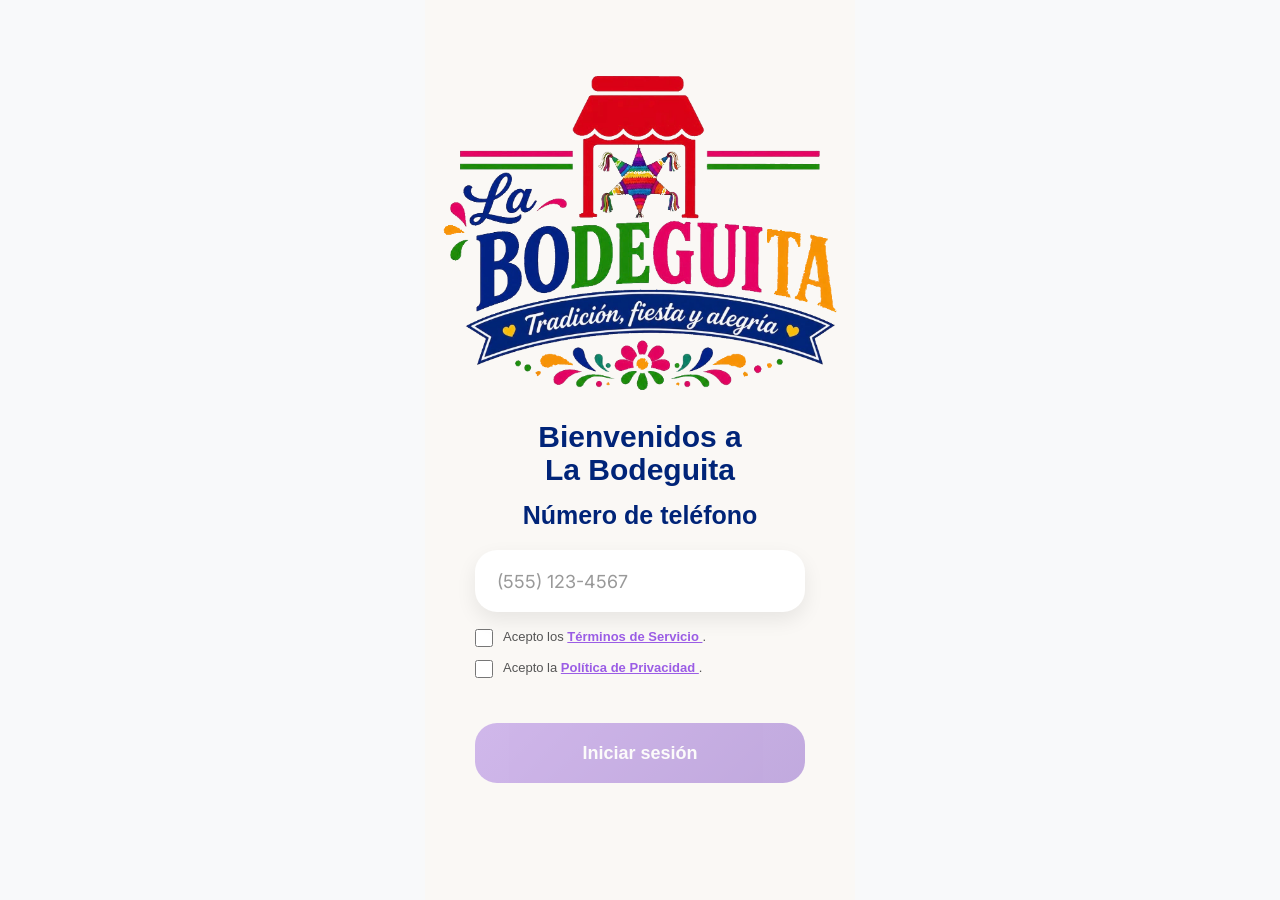
<file: ios copy/App/App/public/index.html>
<!DOCTYPE html>
<html lang="es">

<head>
    <meta charset="UTF-8">
    <meta name="viewport" content="width=device-width, initial-scale=1.0">

    <title>La Bodegita</title>

    <link
        href="https://fonts.googleapis.com/css2?family=Inter:wght@400;600;800&display=swap"
        rel="stylesheet"
    >

    <link rel="icon" href="assets/icons/icon-96.webp">

    <link rel="stylesheet" href="assets/styles.css">
    <link rel="stylesheet" href="styles.css">
</head>

<body>

    <div class="phone">

        <!-- HEADER -->
        <div class="header">

            <div class="logo">
                <img src="assets/logo.png" alt="La Bodegita">
            </div>

        </div>


        <!-- LOGIN FORM -->
        <div class="login-form">

            <!-- PHONE INPUT -->
            <div class="input" id="loginInputBox">

                <label id="loginLabel"> 
                    Bienvenidos a
                    <br>
                    La Bodeguita
                </label>

                <span class="small-gap"></span>

                <span class="phone-label">Número de teléfono</span>

                <span class="small-gap3"></span>


                <input
                    id="phone"
                    type="tel"
                    placeholder="(555) 123-4567"
                >

            </div>


            <!-- TOS & PRIVACY CHECKBOXES -->
            <div class="tos-container">

                <label class="tos-item">

                    <input
                        type="checkbox"
                        id="tos-terms"
                        onchange="validateCheckboxes()"
                    >

                    <span>
                        Acepto los
                        <a
                            href="https://la-bodeguita-llc.myshopify.com/pages/termos"
                            target="_blank"
                            rel="noopener"
                        >
                            Términos de Servicio
                        </a>.
                    </span>

                </label>


                <label class="tos-item">

                    <input
                        type="checkbox"
                        id="tos-privacy"
                        onchange="validateCheckboxes()"
                    >

                    <span>
                        Acepto la
                        <a
                            href="https://la-bodeguita-llc.myshopify.com/pages/privacidad"
                            target="_blank"
                            rel="noopener"
                        >
                            Política de Privacidad
                        </a>.
                    </span>

                </label>

            </div>

            <span class="small-gap2"></span>


            <!-- LOGIN BUTTON -->
            <button
                id="loginBtn"
                class="login"
                onclick="login()"
                disabled
            >
                Iniciar sesión
            </button>


        </div>




    <div class="footer">

    </div>


    <!-- COMMON JAVASCRIPT -->
    <script src="assets/common.js"></script>

    <!-- LOGIN JAVASCRIPT -->
    <script type="module" src="login.js"></script>


    <!-- CHECKBOX + PHONE FORMATTING -->
    <script>
        (function () {

            function validateCheckboxes() {
                const termsChecked =
                    document.getElementById("tos-terms").checked;

                const privacyChecked =
                    document.getElementById("tos-privacy").checked;

                const loginBtn =
                    document.getElementById("loginBtn");

                if (loginBtn) {
                    loginBtn.disabled =
                        !(termsChecked && privacyChecked);
                }
            }

            // Make function available to inline onchange handlers
            window.validateCheckboxes = validateCheckboxes;


            // Phone number formatting
            const phoneInput =
                document.getElementById("phone");

            if (phoneInput) {

                phoneInput.addEventListener("input", function () {

                    let numbers =
                        this.value.replace(/\D/g, "");

                    if (numbers.length > 10) {
                        numbers = numbers.slice(0, 10);
                    }

                    let formatted = numbers;

                    if (numbers.length > 6) {

                        formatted =
                            "(" +
                            numbers.slice(0, 3) +
                            ") " +
                            numbers.slice(3, 6) +
                            "-" +
                            numbers.slice(6);

                    } else if (numbers.length > 3) {

                        formatted =
                            "(" +
                            numbers.slice(0, 3) +
                            ") " +
                            numbers.slice(3);

                    } else if (numbers.length > 0) {

                        formatted =
                            "(" +
                            numbers;

                    }

                    this.value = formatted;

                });

            }

        })();
    </script>

</body>



</html>
</file>
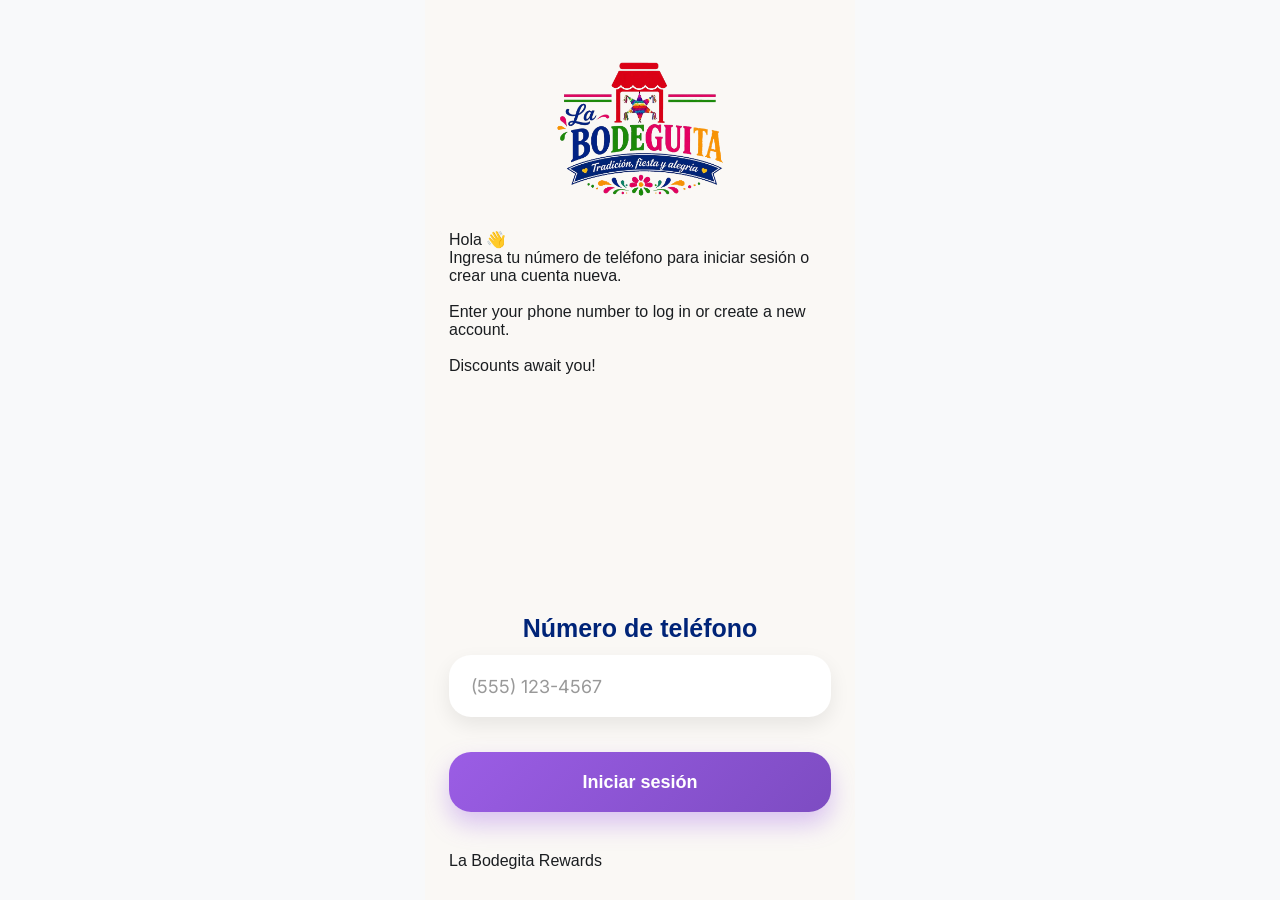
<file: ios copy/App/App/public/login_screen_deprecated/index.html>
<!DOCTYPE html>
<html lang="es">

<head>

<meta charset="UTF-8">
<meta name="viewport" content="width=device-width, initial-scale=1.0">

<title>La Bodegita</title>


<link href="https://fonts.googleapis.com/css2?family=Inter:wght@400;600;800&display=swap" rel="stylesheet">


<link rel="stylesheet" href="../assets/styles.css">

<link rel="stylesheet" href="styles.css">


</head>



<body>


<div class="phone">



    <div class="header">


        <div class="logo">

            <img src="../assets/logo.png" alt="La Bodegita">

        </div>


    </div>





    <div class="content">



        <div class="title">

            Hola 👋

        </div>





        <div class="subtitle">

            Ingresa tu número de teléfono para iniciar sesión o crear una cuenta nueva.

            <br><br>

            Enter your phone number to log in or create a new account.

            <br><br>

            Discounts await you!

        </div>






        <div class="login-form">





            <div class="input" id="loginInputBox">



                <label id="loginLabel">

                    Número de teléfono

                </label>




                <input

                id="phone"

                type="tel"

                placeholder="(555) 123-4567">



            </div>






            <button

            class="login"

            onclick="login()">


                Iniciar sesión


            </button>






        </div>






        <div class="footer">

            La Bodegita Rewards

        </div>






    </div>





</div>






<script src="../assets/common.js"></script>

<script src="login.js"></script>





<script>


const phoneInput = document.getElementById("phone");



phoneInput.addEventListener("input", function(){


    let numbers = this.value.replace(/\D/g, "");



    if(numbers.length > 10){

        numbers = numbers.slice(0,10);

    }




    let formatted = numbers;




    if(numbers.length > 6){


        formatted =
        "(" + numbers.slice(0,3) + ") " +
        numbers.slice(3,6) + "-" +
        numbers.slice(6);


    }

    else if(numbers.length > 3){


        formatted =
        "(" + numbers.slice(0,3) + ") " +
        numbers.slice(3);


    }

    else if(numbers.length > 0){


        formatted =
        "(" + numbers;


    }



    this.value = formatted;



});



</script>



</body>


</html>
</file>
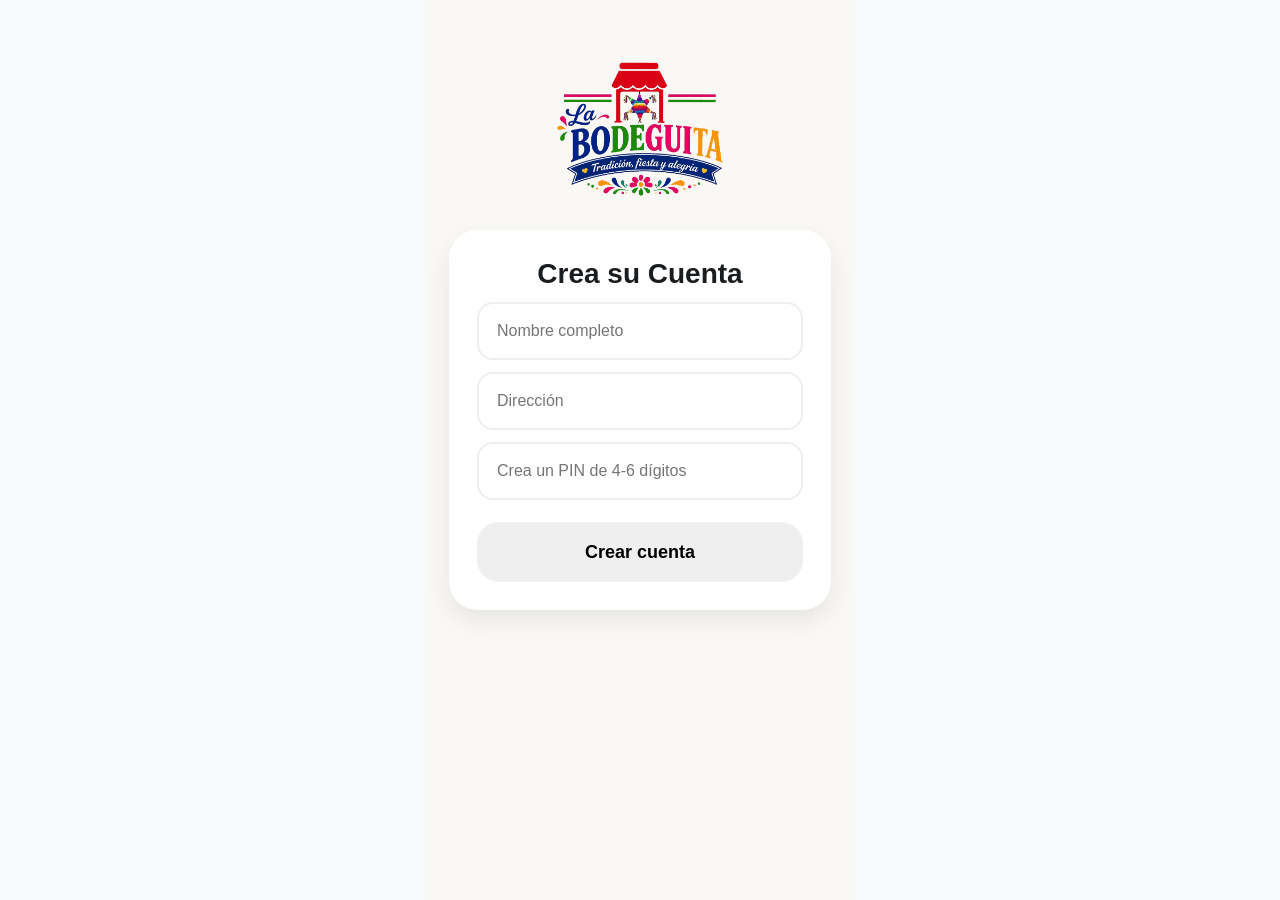
<file: ios copy/App/App/public/signup/index.html>
<!DOCTYPE html>
    <html lang="es">

    <head>

    <meta charset="UTF-8">
    <meta name="viewport" content="width=device-width, initial-scale=1.0">

    <title>Claim Points</title>


    <!-- GLOBAL -->
    <link rel="icon" href="../assets/icons/icon-96.webp">

    <link rel="stylesheet" href="../assets/styles.css">


    <!-- PAGE ONLY -->
    <link rel="stylesheet" href="styles.css">


    </head>


    <body>


    <div class="phone">


        <div class="header">


            <div class="logo">

                <img src="../assets/logo.png" alt="La Bodegita">

            </div>


        </div>




        <div class="content">



            <div class="claim-card">


                <h1>
                    Crea su Cuenta
                </h1>



                <input
                id="name"
                placeholder="Nombre completo">





                <input
                id="address"
                placeholder="Dirección">





                <input
                id="pin"
                type="password"
                placeholder="Crea un PIN de 4-6 dígitos"
                maxlength="6">





                <button onclick="claim()">

                    Crear cuenta

                </button>



            </div>



        </div>



    </div>



    <!-- COMMON JAVASCRIPT (storage shim) - must load first -->
    <script src="../assets/common.js"></script>

    <script src="app.js"></script>


    </body>

    </html>
</file>
<file: ios copy/App/App/public/assets/styles.css>
:root {
  --brand-navy:        #002478;
  --brand-navy-tint:   #eaeefb;
  --brand-purple:      #9b5de5;
  --brand-purple-600:  #8247d1;
  --brand-purple-700:  #6d38b8;
  --brand-purple-tint: #f4ecff;

  --surface-app:    #faf8f5;
  --surface-card:   #ffffff;
  --surface-sunken: #f3efe9;

  --text-strong:   #0f1729;
  --text-body:     #47506a;
  --text-muted:    #8b93a7;
  --text-on-brand: #ffffff;

  --line:        #ece7e1;
  --line-strong: #d9d2c9;

  --r-sm:   10px;
  --r-md:   14px;
  --r-lg:   18px;
  --r-xl:   24px;
  --r-pill: 999px;

  --s-1:  4px;
  --s-2:  8px;
  --s-3: 12px;
  --s-4: 16px;
  --s-5: 20px;
  --s-6: 24px;
  --s-8: 32px;

  --shadow-sm: 0 1px 2px rgba(16, 24, 40, .04),
               0 1px 3px rgba(16, 24, 40, .06);
  --shadow-md: 0 2px 4px rgba(16, 24, 40, .04),
               0 6px 16px rgba(16, 24, 40, .07);
  --shadow-lg: 0 8px 24px rgba(16, 24, 40, .10),
               0 2px 6px rgba(16, 24, 40, .05);

  --font-sans: Inter, -apple-system, BlinkMacSystemFont, "Segoe UI", Roboto, sans-serif;

  --ease: cubic-bezier(.4, 0, .2, 1);
}

/* ==========================================================================
   RESET & GLOBAL BOX MODEL
   ========================================================================== */
* {
  margin: 0;
  padding: 0;
  box-sizing: border-box;
  font-family: Inter, -apple-system, BlinkMacSystemFont, "Segoe UI", Roboto, sans-serif;
  -webkit-tap-highlight-color: transparent;
}

/* ==========================================================================
   ROOT APP LOCK
   ========================================================================== */
html, body {
  width: 100%;
  height: 100%;
  overflow: hidden;
  background: #faf8f5;
}

body {
  display: flex;
  justify-content: center;
  align-items: center;
  overscroll-behavior: none;
}

/* ==========================================================================
   APP PHONE CONTAINER
   ========================================================================== */
.phone {
  width: 100%;
  max-width: 430px;
  height: 100vh;
  height: 100dvh;
  background: #faf8f5;
  display: flex;
  flex-direction: column;
  position: relative;
  overflow: hidden;
}

/* ==========================================================================
   GLOBAL HEADER
   ========================================================================== */
.header {
  height: 220px;
  min-height: 220px;
  max-height: 220px;
  flex-shrink: 0;
  background: linear-gradient(
    145deg,
    #faf8f5 0%,
    #faf8f5 55%,
    #faf8f5 100%
  );
  position: relative;
  overflow: hidden;
  z-index: 10;
}

.logo {
  height: 100%;
  display: flex;
  justify-content: center;
  align-items: center;
  padding-top: 40px;
  box-sizing: border-box;
  position: relative;
  z-index: 2;
}

.logo img {
  height: 170px;
  width: auto;
  max-width: 65%;
  object-fit: contain;
}
/* ==========================================================================
   MAIN SCROLLABLE CONTENT AREA
   ========================================================================== */
.content {
  flex: 1 1 auto;
  min-height: 0;
  margin-top: -18px;
  background: #faf8f5;
  border-radius: 28px 28px 0 0;
  padding: 28px 24px 30px 24px;
  position: relative;
  z-index: 3;
  display: flex;
  flex-direction: column;

  overflow-y: auto !important;
  touch-action: pan-y !important;
  overscroll-behavior-y: contain;
  -webkit-overflow-scrolling: touch;

  scrollbar-width: none;
  -ms-overflow-style: none;
}

.content::-webkit-scrollbar {
  display: none;
  width: 0px;
  height: 0px;
}

/* Remove padding & internal scrolling when Compras tab is active */
.content:has(#page-compras.active) {
  padding: 0 !important;
  overflow: hidden !important;
}

/* ==========================================================================
   PAGE VIEWS & VISIBILITY SWITCHING
/* ==========================================================================
   PAGE VIEWS & ISOLATED LOADER OVERLAYS
   ========================================================================== */
.page-view {
  position: relative !important;
  width: 100%;
  height: 100%;
  display: none;
}

.page-view.active,
#page-compras.active {
  display: block;
}

/* Loader overlays strictly anchored inside their respective page view */
.page-loader,
#compras-loader,
.iframe-loader {
  position: absolute !important;
  top: 0 !important;
  left: 0 !important;
  width: 100% !important;
  height: 100% !important;
  background-color: #ffffff !important;
  z-index: 999999 !important;
  display: flex !important;
  flex-direction: column !important;
  justify-content: center !important;
  align-items: center !important;
  transition: opacity 0.3s ease;
}

/* Visibility states per loader */
.page-loader.hidden,
#compras-loader.hidden,
.iframe-loader.hidden {
  opacity: 0 !important;
  pointer-events: none !important;
  visibility: hidden !important;
}

.page-loader.visible,
#compras-loader.visible,
.iframe-loader.visible {
  opacity: 1 !important;
  pointer-events: auto !important;
  visibility: visible !important;
}

.loader-text,
#compras-loader-text,
.iframe-loader p {
  margin-top: 16px;
  font-size: 15px;
  color: #555555;
  font-weight: 500;
  font-family: -apple-system, BlinkMacSystemFont, "Segoe UI", Roboto, sans-serif;
}

.compras-spinner,
.spinner {
  width: 42px;
  height: 42px;
  border: 4px solid #f0f0f0;
  border-top: 4px solid #9b5de5;
  border-radius: 50%;
  animation: compras-spin 0.8s linear infinite;
}

@keyframes compras-spin {
  0% { transform: rotate(0deg); }
  100% { transform: rotate(360deg); }
}

/* ==========================================================================
   GLOBAL BOTTOM NAVIGATION
   ========================================================================== */
.nav {
  height: 65px;
  min-height: 65px;
  background: #ffffff;
  display: flex;
  flex-direction: row;
  justify-content: space-around;
  align-items: center;
  flex-shrink: 0;
  position: relative;
  z-index: 10;
  border-top: 1px solid #f0f0f0;
}

.nav .nav-btn {
  width: auto;
  height: 100%;
  flex: 1;
  border: none;
  outline: none;
  background: none;
  color: #999999;
  font-weight: 700;
  font-size: 14px;
  cursor: pointer;
  border-radius: 0;
  
  /* Stacks image on top of text inside the button */
  display: flex;
  flex-direction: column;
  justify-content: center;
  align-items: center;
}

/* Controls the image size so it stays small and neat */
.nav .nav-icon {
  width: 20px;
  height: 20px;
  max-width: 20px;
  max-height: 20px;
  margin-bottom: 4px;
  object-fit: contain;
}

.nav .nav-btn.active {
  color: #DA0217;
}

/* ==========================================================================
   SHARED UI BUTTONS
   ========================================================================== */
button {
  width: 100%;
  height: 60px;
  border: none;
  border-radius: 22px;
  font-size: 18px;
  font-weight: 700;
  cursor: pointer;
  transition: transform 0.2s ease, box-shadow 0.2s ease;
}

button:hover {
  transform: translateY(-2px);
}

button:active {
  transform: scale(0.97);
}

.iframe-container {
  width: 100%;
  height: 100%;
  max-width: 430px;
  margin: 0 auto;
  display: flex;
  flex-direction: column;
  justify-content: flex-start;
  align-items: center;
  overflow: hidden;
  box-sizing: border-box;
}

#shopify-frame {
  width: 100%;
  flex: 1 1 auto;
  min-height: 0;
  border: none;
  outline: none;
  display: block;
  background: transparent;
}

#page-compras {
  position: relative;
  width: 100%;
  height: calc(100% - 10px);
  padding-top: 90px;
  box-sizing: border-box;
  overflow: hidden;
}

/* Full overlay loader covering iframe */
.iframe-loader {
  position: absolute;
  top: 0;
  left: 0;
  right: 0;
  bottom: 0;
  background-color: #ffffff; /* Solid background covering empty frame */
  display: flex;
  flex-direction: column;
  justify-content: center;
  align-items: center;
  z-index: 999; /* Sit above the iframe */
}

.iframe-loader p {
  margin-top: 16px;
  font-size: 15px;
  color: #555555;
  font-weight: 500;
  font-family: -apple-system, BlinkMacSystemFont, "Segoe UI", Roboto, sans-serif;
}.iframe-container {
  width: 100%;
  height: 100%;
  max-width: 430px;
  margin: 0 auto;
  display: flex;
  flex-direction: column;
  justify-content: flex-start;
  align-items: center;
  overflow: hidden;
  box-sizing: border-box;
}

#shopify-frame {
  width: 100%;
  flex: 1 1 auto;
  min-height: 0;
  border: none;
  outline: none;
  display: block;
  background: transparent;
}

#page-compras {
  position: relative;
  width: 100%;
  height: 100%;
  padding-top: 90px;
  padding-bottom: 70px;
  box-sizing: border-box;
  overflow: hidden;
}

/* Full overlay loader covering iframe */
.iframe-loader {
  position: absolute;
  top: 0;
  left: 0;
  right: 0;
  bottom: 70px;
  background-color: #ffffff;
  display: flex;
  flex-direction: column;
  justify-content: center;
  align-items: center;
  z-index: 999;
}

.iframe-loader p {
  margin-top: 16px;
  font-size: 15px;
  color: #555555;
  font-weight: 500;
  font-family: -apple-system, BlinkMacSystemFont, "Segoe UI", Roboto, sans-serif;
}

/* Rotating Spinner */
.spinner {
  width: 42px;
  height: 42px;
  border: 4px solid #f0f0f0;
  border-top: 4px solid #9b5de5; /* Match your app purple */
  border-radius: 50%;
  animation: spin 0.8s linear infinite;
}

@keyframes spin {
  0% { transform: rotate(0deg); }
  100% { transform: rotate(360deg); }
}

/* Container with dedicated internal scroll bar */
#transaction-history-container {
  max-height: 380px; /* Limits height so page doesn't scroll infinitely */
  overflow-y: auto;
  padding-right: 4px;
  display: flex;
  flex-direction: column;
  gap: 12px;
  -webkit-overflow-scrolling: touch;
}

/* Custom minimal scrollbar */
#transaction-history-container::-webkit-scrollbar {
  width: 5px;
}
#transaction-history-container::-webkit-scrollbar-track {
  background: transparent;
}
#transaction-history-container::-webkit-scrollbar-thumb {
  background: #d0d5dd;
  border-radius: 10px;
}

/* Card Styling */
.tx-card {
  background: #ffffff;
  border-radius: 16px;
  padding: 14px 16px;
  border: 1px solid #f0f2f5;
  box-shadow: 0 2px 8px rgba(0, 0, 0, 0.04);
  transition: transform 0.15s ease, box-shadow 0.15s ease;
}

.tx-card:active {
  transform: scale(0.99);
}

.tx-card-main {
  display: flex;
  align-items: center;
  gap: 12px;
}

.tx-icon-badge {
  width: 40px;
  height: 40px;
  border-radius: 12px;
  display: flex;
  align-items: center;
  justify-content: center;
  font-size: 18px;
  flex-shrink: 0;
}

.tx-icon-badge.purchase {
  background: #f0f4ff;
}

.tx-icon-badge.reward {
  background: #fff4e5;
}

.tx-info {
  flex: 1;
  min-width: 0;
}

.tx-title {
  margin: 0;
  font-size: 15px;
  font-weight: 700;
  color: #1a1d20;
  white-space: nowrap;
  overflow: hidden;
  text-overflow: ellipsis;
}

.tx-date {
  font-size: 12px;
  color: #8c95a0;
  display: block;
  margin-top: 2px;
}

/* Dynamic Points Badge */
.tx-points-pill {
  display: flex;
  align-items: baseline;
  gap: 3px;
  padding: 6px 10px;
  border-radius: 20px;
  font-weight: 800;
  flex-shrink: 0;
}

.tx-points-pill.positive {
  background: #e8f5e9;
  color: #1b5e20;
}

.tx-points-pill.negative {
  background: #ffebee;
  color: #c62828;
}

.tx-points-val {
  font-size: 15px;
}

.tx-points-label {
  font-size: 11px;
  opacity: 0.85;
}

/* Card Footer Details */
.tx-card-footer {
  display: flex;
  justify-content: space-between;
  align-items: center;
  margin-top: 10px;
  padding-top: 10px;
  border-top: 1px dashed #eef0f4;
}

.tx-amount {
  font-size: 13px;
}

.tx-amount-label {
  color: #8c95a0;
  font-weight: 500;
}

.tx-amount-val {
  color: #2c3e50;
  font-weight: 700;
  margin-left: 4px;
}

.tx-receipt-btn {
  font-size: 12px;
  font-weight: 700;
  color: #9b5de5;
  text-decoration: none;
  display: inline-flex;
  align-items: center;
  gap: 4px;
  padding: 4px 8px;
  border-radius: 6px;
  background: #f8f5fe;
  transition: background 0.2s;
}

.tx-receipt-btn:hover {
  background: #f0e6fd;
}

/* Empty & Loading States */
.tx-loading-card, .tx-empty-state {
  background: #ffffff;
  border-radius: 16px;
  padding: 28px 16px;
  text-align: center;
  border: 1px solid #f0f2f5;
  color: #6c757d;
}

.tx-spinner {
  width: 24px;
  height: 24px;
  border: 3px solid #eef0f4;
  border-top-color: #9b5de5;
  border-radius: 50%;
  animation: tx-spin 0.8s linear infinite;
  margin: 0 auto 12px;
}

@keyframes tx-spin {
  to { transform: rotate(360deg); }
}

.tx-empty-icon {
  font-size: 32px;
  margin-bottom: 8px;
}

.tx-empty-state h3 {
  margin: 0 0 6px;
  font-size: 16px;
  color: #2c3e50;
}

.tx-empty-state p {
  margin: 0;
  font-size: 13px;
}

/* Base Styles & Reset */
* {
  box-sizing: border-box;
  font-family: -apple-system, BlinkMacSystemFont, "Segoe UI", Roboto, Helvetica, Arial, sans-serif;
}

body {
  background-color: #f8f9fa;
  margin: 0;
  padding: 0;
  color: #1a1d20;
}

.wallet-container {
  max-width: 480px;
  margin: 0 auto;
  padding: 16px;
  display: flex;
  flex-direction: column;
  gap: 16px;
}

/* Balance Banner Card */
.wallet-header-card {
  background: linear-gradient(135deg, #9b5de5 0%, #7b2cbf 100%);
  color: #ffffff;
  border-radius: 20px;
  padding: 24px 20px;
  text-align: center;
  box-shadow: 0 4px 14px rgba(155, 93, 229, 0.25);
}

.balance-label {
  font-size: 13px;
  text-transform: uppercase;
  letter-spacing: 0.5px;
  opacity: 0.9;
  font-weight: 600;
}

.balance-amount {
  font-size: 38px;
  font-weight: 800;
  margin-top: 4px;
}

.pts-unit {
  font-size: 18px;
  font-weight: 600;
  opacity: 0.85;
  margin-left: 2px;
}

/* Navigation Tabs */
.wallet-tabs {
  display: flex;
  background: #eef0f4;
  padding: 4px;
  border-radius: 14px;
  gap: 4px;
}

.tab-btn {
  flex: 1;
  border: none;
  background: transparent;
  padding: 12px 14px;
  font-size: 14px;
  font-weight: 700;
  color: #6c757d;
  border-radius: 10px;
  cursor: pointer;
  transition: all 0.2s ease;
  display: flex;
  align-items: center;
  justify-content: center;
  gap: 6px;
}

.tab-btn.active {
  background: #ffffff;
  color: #9b5de5;
  box-shadow: 0 2px 6px rgba(0, 0, 0, 0.06);
}

.badge {
  background: #9b5de5;
  color: #ffffff;
  font-size: 11px;
  padding: 2px 7px;
  border-radius: 10px;
  font-weight: 800;
}

.tab-content {
  display: none;
}

.tab-content.active {
  display: block;
}

.cards-list {
  display: flex;
  flex-direction: column;
  gap: 12px;
}

/* Offer & Coupon Card Items */
.offer-card, .coupon-card {
  background: #ffffff;
  border-radius: 16px;
  padding: 16px;
  border: 1px solid #f0f2f5;
  box-shadow: 0 2px 8px rgba(0, 0, 0, 0.04);
  display: flex;
  justify-content: space-between;
  align-items: center;
}

.offer-info, .coupon-info {
  display: flex;
  flex-direction: column;
  gap: 4px;
}

.offer-title, .coupon-title {
  font-size: 15px;
  font-weight: 700;
  color: #1a1d20;
  margin: 0;
}

.offer-cost {
  font-size: 13px;
  color: #9b5de5;
  font-weight: 700;
}

.coupon-code-preview {
  font-size: 12px;
  color: #8c95a0;
  font-family: monospace;
}

/* Action Buttons inside cards */
.redeem-action-btn, .show-qr-btn {
  background: #9b5de5;
  color: #ffffff;
  border: none;
  padding: 10px 16px;
  border-radius: 10px;
  font-weight: 700;
  font-size: 13px;
  cursor: pointer;
  transition: background 0.2s ease, transform 0.1s ease;
}

.redeem-action-btn:active, .show-qr-btn:active {
  transform: scale(0.97);
}

.redeem-action-btn:disabled {
  background: #e0e0e0;
  color: #a0a0a0;
  cursor: not-allowed;
}

.show-qr-btn {
  background: #f8f5fe;
  color: #9b5de5;
}

.empty-msg {
  text-align: center;
  padding: 32px 16px;
  color: #8c95a0;
  font-size: 14px;
}

.hidden {
  display: none !important;
}

/* ==========================================================================
   FULL-SCREEN QR MODAL OVERLAY
   ========================================================================== */

.qr-modal-overlay {
  position: fixed;
  top: 0;
  left: 0;
  width: 100vw;
  height: 100vh;
  background: rgba(0, 0, 0, 0.65);
  backdrop-filter: blur(4px);
  display: flex;
  align-items: center;
  justify-content: center;
  z-index: 9999;
  padding: 20px;
}

.qr-modal-card {
  background: #ffffff;
  border-radius: 24px;
  padding: 28px 20px;
  width: 100%;
  max-width: 340px;
  text-align: center;
  position: relative;
  box-shadow: 0 10px 30px rgba(0, 0, 0, 0.2);
  display: flex;
  flex-direction: column;
  align-items: center;
  animation: modalPop 0.25s cubic-bezier(0.175, 0.885, 0.32, 1.275);
}

@keyframes modalPop {
  from { transform: scale(0.85); opacity: 0; }
  to { transform: scale(1); opacity: 1; }
}

.qr-close-btn {
  position: absolute;
  top: 14px;
  right: 16px;
  background: #f0f2f5;
  border: none;
  width: 32px;
  height: 32px;
  border-radius: 50%;
  font-size: 20px;
  color: #6c757d;
  cursor: pointer;
  display: flex;
  align-items: center;
  justify-content: center;
}

.qr-header h3 {
  margin: 0 0 6px;
  font-size: 18px;
  color: #1a1d20;
  font-weight: 800;
}

.qr-header p {
  margin: 0 0 18px;
  font-size: 13px;
  color: #6c757d;
  line-height: 1.4;
}

.qr-image-wrapper {
  background: #ffffff;
  padding: 12px;
  border-radius: 16px;
  border: 2px dashed #f0e6fd;
  display: inline-block;
  margin-bottom: 16px;
}

.qr-image-wrapper img {
  width: 180px;
  height: 180px;
  display: block;
}

.qr-code-text-wrapper {
  background: #f8f5fe;
  padding: 8px 16px;
  border-radius: 8px;
  font-size: 14px;
  margin-bottom: 20px;
}

.qr-code-label {
  color: #8c95a0;
  margin-right: 6px;
}

.qr-code-str {
  font-family: monospace;
  font-weight: 700;
  color: #9b5de5;
  letter-spacing: 1px;
}

.qr-action-btn {
  width: 100%;
  background: #9b5de5;
  color: #ffffff;
  border: none;
  padding: 12px;
  border-radius: 12px;
  font-weight: 700;
  font-size: 14px;
  cursor: pointer;
  transition: background 0.2s ease;
}

.qr-action-btn:hover {
  background: #8a4bd6;
}
</file>
<file: ios copy/App/App/public/styles.css>
/* LOGIN PAGE CONTAINER */
.header {
  height: 420px;
  min-height: 390px;
  max-height: 390px;
}

.header .logo {
  padding-top: 80px;
}

.header .logo img {
  height: 490px;
  max-width: 95%;
}

.login-form {
  width: 100%;
  max-width: 330px;
  margin: auto auto 130px;
  display: flex;
  flex-direction: column;
  box-sizing: border-box;
}

.welcome-text {
  color: #002478;
  font-size: 26px;
  font-weight: 800;
  text-align: left;
  margin-top: 10px;
  margin-left: 10px;
  line-height: 1.2;
}

/* PHONE SECTION */
.input {
  position: relative;
  text-align: center;
  margin-top: 30px; /* Fixed: replaced negative -45px margin */
  width: 100%;
}

.small-gap {
    display: block;
    height: 5px;
}

.small-gap2 {
    display: block;
    height: 45px;
}

.small-gap3 {
    display: block;
    height: 20px;
}



/* PHONE INPUT */
.input input {
  width: 100%;
  height: 62px;
  border: none;
  outline: none;
  border-radius: 22px;
  padding: 0 22px;
  font-size: 18px;
  font-family: Inter, sans-serif;
  background: white;
  color: #002478;
  text-align: left;
  box-sizing: border-box; /* Prevents input padding from blowing out width */
  box-shadow: 0 8px 20px rgba(0, 0, 0, 0.08);
  transition:
    box-shadow 0.2s ease,
    transform 0.2s ease;
}

.input input::placeholder {
  color: #999;
}

.input input:focus {
  box-shadow:
    0 0 0 3px rgba(155, 93, 229, 0.25),
    0 8px 20px rgba(0, 0, 0, 0.08);
  transform: translateY(-1px);
}

/* LOGIN BUTTON */
.login {
  width: 100%;
  height: 60px;
  margin-top: 0px;
  border: none;
  border-radius: 22px;
  background: linear-gradient(135deg, #a677e0, #885bc7);
  color: white;
  font-size: 18px;
  font-weight: 700;
  box-shadow: 0 12px 25px rgba(155, 93, 229, 0.35);
  transition:
    transform 0.15s ease,
    box-shadow 0.15s ease;
  cursor: pointer;
}

.login:hover {
  transform: translateY(-2px);
}

.login:active {
  transform: scale(0.96);
  box-shadow: 0 5px 12px rgba(155, 93, 229, 0.25);
}




.input label {
  display: block;
  color: #002478;
  font-size: 30px;
  font-weight: 800;
  margin-bottom: 0px;
  text-align: center;
  line-height: 1.1;
}

.phone-label {
  display: inline-block;
  margin-top: 10px;
  font-size: 25px;
  font-weight: 800;
  color: #002478;
}



/* ==========================================================================
   TOS & PRIVACY CHECKBOXES
   ========================================================================== */
.tos-container {
  display: flex;
  flex-direction: column;
  gap: 12px;
  margin: 16px 0 0px 0;
}

.tos-item {
  display: flex;
  align-items: flex-start;
  gap: 10px;
  font-size: 13px;
  color: #555555;
  line-height: 1.4;
  cursor: pointer;
  user-select: none;
}

.tos-item input[type="checkbox"] {
  width: 18px;
  height: 18px;
  margin-top: 1px;
  flex-shrink: 0;
  accent-color: #9b5de5; /* Matches your app accent purple */
  cursor: pointer;
}

.tos-item a {
  color: #9b5de5;
  font-weight: 600;
  text-decoration: underline;
}

/* Disabled button state */
button.login:disabled {
  opacity: 0.5;
  cursor: not-allowed;
  transform: none !important;
  box-shadow: none !important;
}
/* ==========================================================================
   FOOTER
   ========================================================================== */
/* ==========================================================================
   PHONE CONTAINER
   ========================================================================== */


/* ==========================================================================
   FOOTER
   ========================================================================== */



   /* ==========================================================================
   NAVY BLUE FOOTER
   ========================================================================== */
</file>
<file: ios copy/App/App/public/login_screen_deprecated/styles.css>
/* LOGIN PAGE */


.login-form{

    margin-top:auto;

    margin-bottom:40px;

}



/* phone section */

.input{

    text-align:center;

}


.input label{

    display:block;

    color:#002478;

    font-size:25px;

    font-weight:800;

    margin-bottom:12px;

    text-align:center;

}



/* phone input */

.input input{

    width:100%;

    height:62px;

    border:none;

    outline:none;

    border-radius:22px;

    padding:0 22px;

    font-size:18px;

    font-family:Inter,sans-serif;

    background:white;

    color:#002478;

    text-align:left;

    box-shadow:
    0 8px 20px rgba(0,0,0,.08);

    transition:
    box-shadow .2s ease,
    transform .2s ease;

}


.input input::placeholder{

    color:#999;

}


.input input:focus{

    box-shadow:
    0 0 0 3px rgba(155,93,229,.25),
    0 8px 20px rgba(0,0,0,.08);

    transform:translateY(-1px);

}



/* login button */

.login{

    width:100%;

    height:60px;

    margin-top:35px;

    border:none;

    border-radius:22px;

    background:
    linear-gradient(
        135deg,
        #9B5DE5,
        #7D4CC2
    );

    color:white;

    font-size:18px;

    font-weight:700;

    box-shadow:
    0 12px 25px rgba(155,93,229,.35);

    transition:
    transform .15s ease,
    box-shadow .15s ease;

}


.login:hover{

    transform:translateY(-2px);

}


.login:active{

    transform:scale(.96);

    box-shadow:
    0 5px 12px rgba(155,93,229,.25);

}
</file>
<file: ios copy/App/App/public/signup/styles.css>
/* CLAIM POINTS ONLY */


/* main card */

.claim-card{

    background:white;

    border-radius:28px;

    padding:28px;

    box-shadow:
    0 10px 25px rgba(0,0,0,.08);

}




.claim-card h1{

    text-align:center;

    color:var(--navy);

    font-size:28px;

    font-weight:800;

}




/* points box */

.points{

    margin:20px 0;

    padding:20px;

    border-radius:25px;

    text-align:center;

    color:white;

    font-weight:700;

    background:
    linear-gradient(
        135deg,
        #F9C74F,
        #9B5DE5,
        #6B3F2A
    );

}




.points span{

    display:block;

    margin-top:8px;

    font-size:48px;

    font-weight:800;

}




/* inputs */

.claim-card input{

    width:100%;

    height:58px;

    margin-top:12px;

    padding:0 18px;

    border-radius:16px;

    border:2px solid #eee;

    font-size:16px;

    outline:none;

}




.claim-card input:focus{

    border-color:#9B5DE5;

}




/* button uses global button styling */

.claim-card button{

    margin-top:22px;

}
</file>
